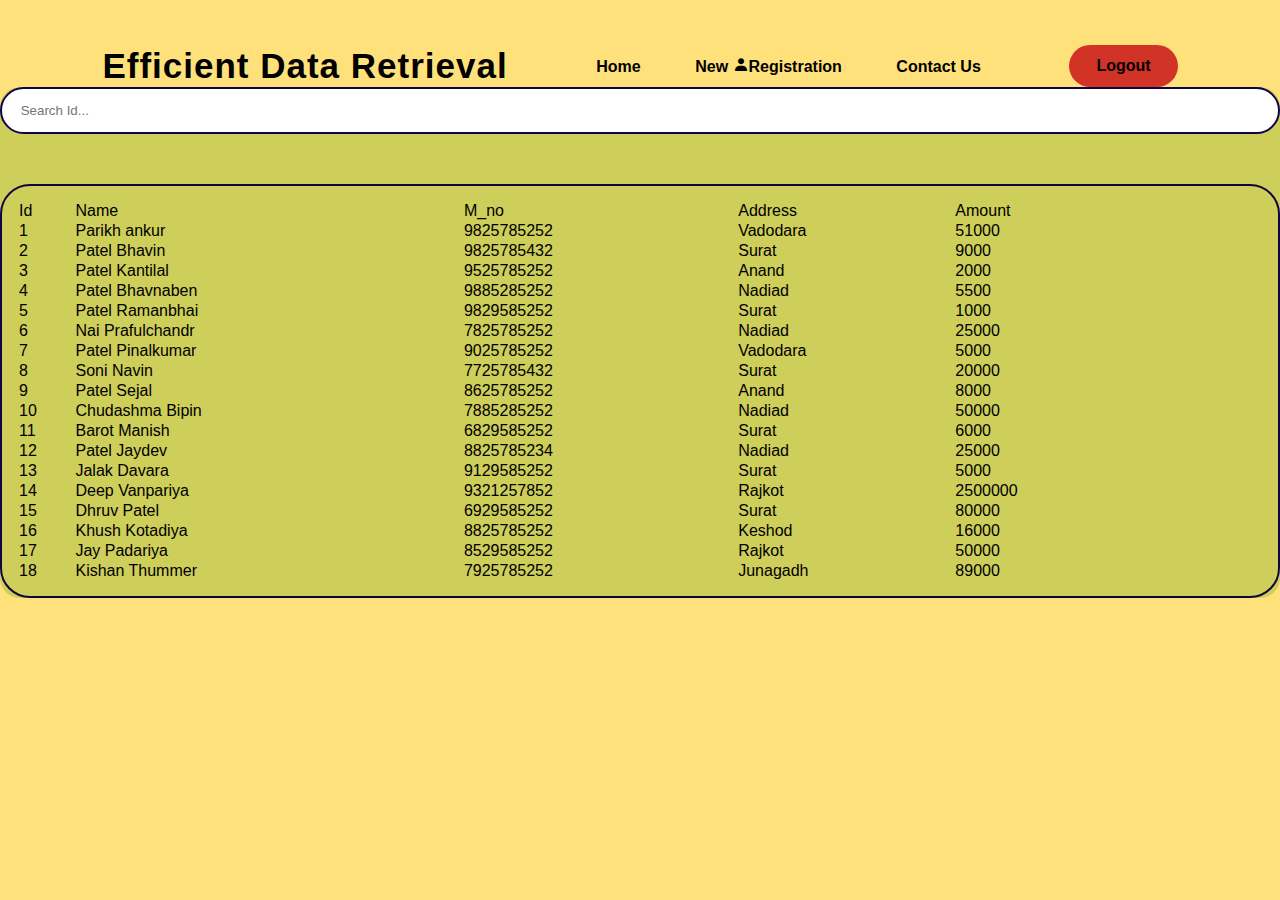
<file: index.html>
<!DOCTYPE html>
<html lang="en">

<head>
    <meta charset="UTF-8">
    <meta name="viewport" content="width=device-width, initial-scale=1.0">
    <title>Home Page</title>
    <!-- <link rel="stylesheet" href="css/style.css"> -->
    <script src="js/script.js"></script>
    <link href="https://cdn.jsdelivr.net/npm/bootstrap@5.3.1/dist/css/bootstrap.min.css" rel="stylesheet"
        integrity="sha384-4bw+/aepP/YC94hEpVNVgiZdgIC5+VKNBQNGCHeKRQN+PtmoHDEXuppvnDJzQIu9" crossorigin="anonymous">
    <link rel="stylesheet" href="css/style1.css">
    <link href='https://unpkg.com/boxicons@2.1.4/css/boxicons.min.css' rel='stylesheet'>
</head>

<body style="background-color: #FFE17B;">
    <nav>
        <h2 class="logo">Efficient Data Retrieval</h2>
        <ul>
            <li><a href="index.html">Home</a></li>
            <li><a href="User_Registration.html"><b>New</b> <i class='bx bxs-user'></i>Registration</a></li>
            <li><a href="contact.html">Contact Us</a></li>
        </ul>
        <a href="Sign-up.html" class="btn">Logout</a>
    </nav>
    </div>
    <div class=" container mt-5 pb-5 pt-5" style="background-color: #CECE5A; border-radius: 20px;">
        <div class=" row">
            <div class="offset-md-3 col-md-6">
                <input type="search" class="from-control search" id="search" placeholder=" Search Id...">
            </div>
        </div>
        <h3 id="error" class="text-center mt-3"></h3>
        <div class="row">
            <div class="offset-md-1 col-md-10">
                <table class="table table-bordered border-primary table-hover mt-5 text-capitalize search" id="mytable">
                </table>
            </div>
        </div>
    </div>
    <script src="js/script.js"></script>
    <script src="https://cdn.jsdelivr.net/npm/bootstrap@5.3.1/dist/js/bootstrap.bundle.min.js"
        integrity="sha384-HwwvtgBNo3bZJJLYd8oVXjrBZt8cqVSpeBNS5n7C8IVInixGAoxmnlMuBnhbgrkm"
        crossorigin="anonymous"></script>
</body>
</html>
</file>
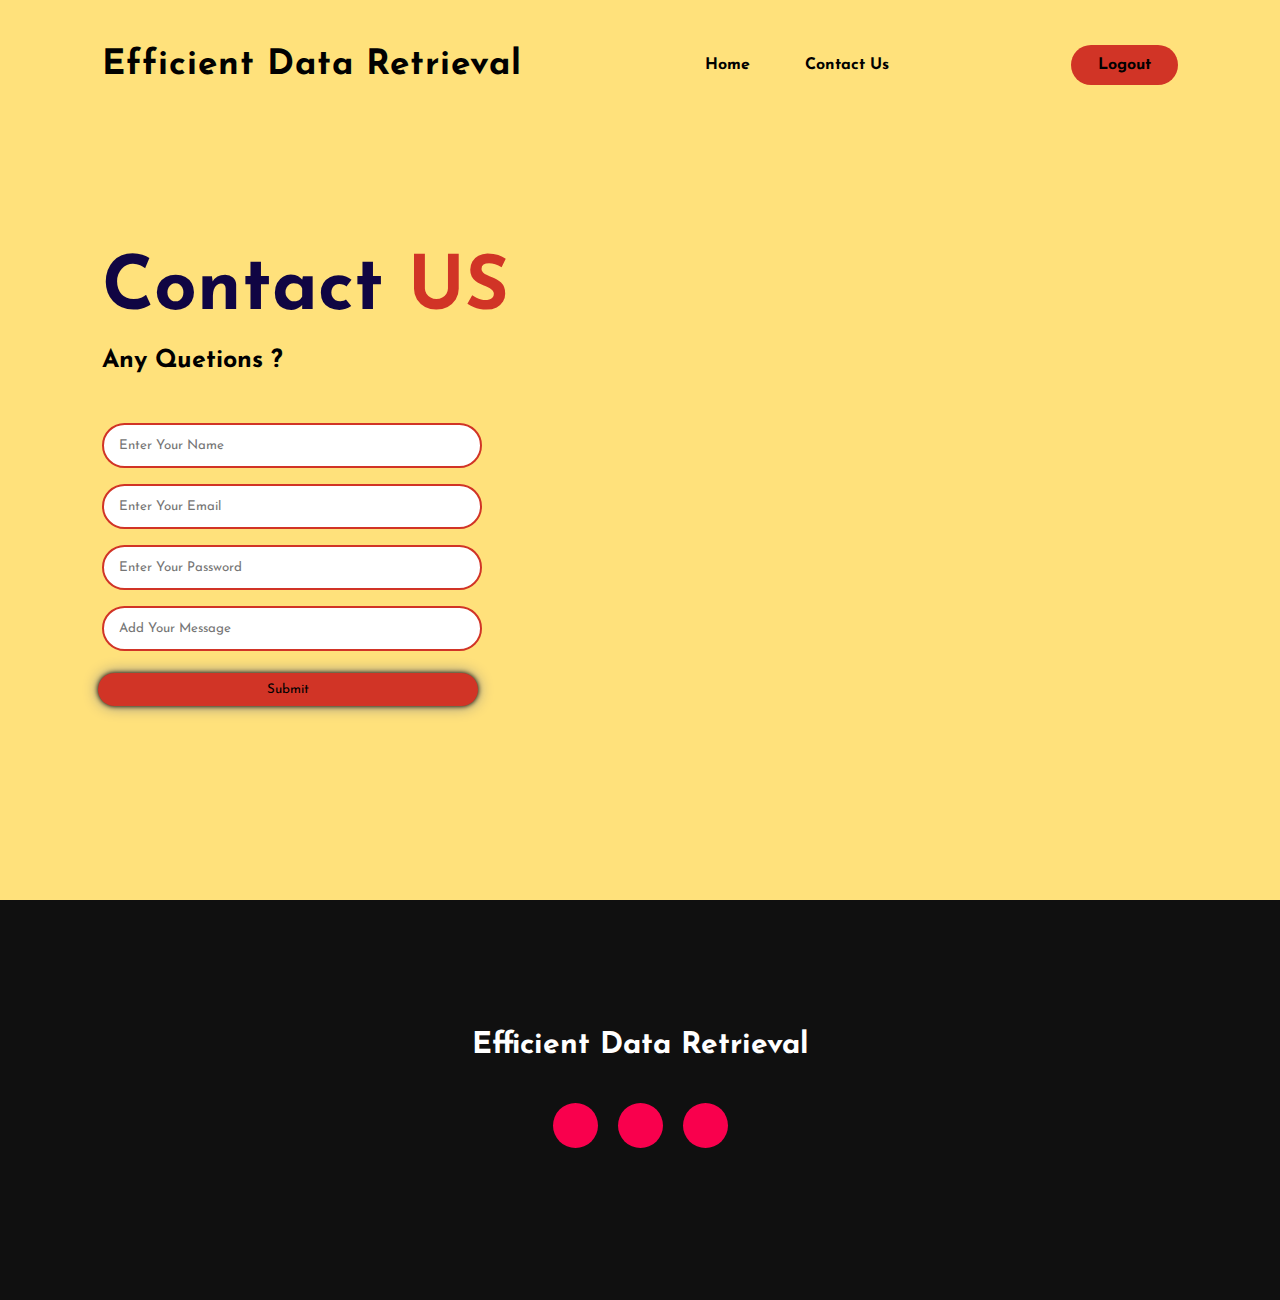
<file: contact.html>
<!DOCTYPE html>
<html>
<head>
	<title>Efficient Data Retrieval</title>
	<!-- <link rel="stylesheet" type="text/css" href="css/style.css"> -->

	<link rel="preconnect" href="https://fonts.gstatic.com">
  <link href="https://fonts.googleapis.com/css2?family=Josefin+Sans:ital,wght@0,100;0,200;0,300;0,400;0,500;0,600;0,700;1,100;1,200;1,300;1,400;1,500;1,600;1,700&display=swap" rel="stylesheet">

  <link rel="stylesheet" href="https://cdnjs.cloudflare.com/ajax/libs/font-awesome/5.15.3/css/all.min.css" integrity="sha512-iBBXm8fW90+nuLcSKlbmrPcLa0OT92xO1BIsZ+ywDWZCvqsWgccV3gFoRBv0z+8dLJgyAHIhR35VZc2oM/gI1w==" crossorigin="anonymous" referrerpolicy="no-referrer" />
        <link rel="stylesheet" href="css/style1.css">
</head>
<body>
	<!----hero Section start---->

	<div class="hero">
		<nav>
			<h2 class="logo">Efficient Data Retrieval</h2>
			<ul>
				<li><a href="index.html">Home</a></li>
				<!-- <li><a href="feedback.html">Feedback</a></li>s -->
				<li><a href="contact.html">Contact Us</a></li>
			</ul>
			<a href="#" class="btn">Logout</a>
		</nav>

		<div class="content">
			<div class="newslatter">
                <h1>Contact<span> US</span></h1>
                <h3>Any Quetions ?</h3>
				<form>
                    <input type="text" name="name" id="fname" placeholder="Enter Your Name"><br><br>
					<input type="email" name="email" id="mail" placeholder="Enter Your Email"><br><br>
					<input type="password" name="pwd" id="pwd" placeholder="Enter Your Password"><br><br>
                    <input type="text" name="msg" id="msg" placeholder="Add Your Message"><br><br>
                    <input type="submit" name="submit" value="Submit">
				</form>
			</div>
		</div>
	</div>

	<!------footer start--------->
	<footer>
		<p>Efficient Data Retrieval</p>
		<div class="social">
			<a href="#"><i class="fab fa-facebook-f"></i></a>
			<a href="#"><i class="fab fa-instagram"></i></a>
			<a href="#"><i class="fab fa-dribbble"></i></a>
		</div>
	</footer>
</body>
</html>
</file>
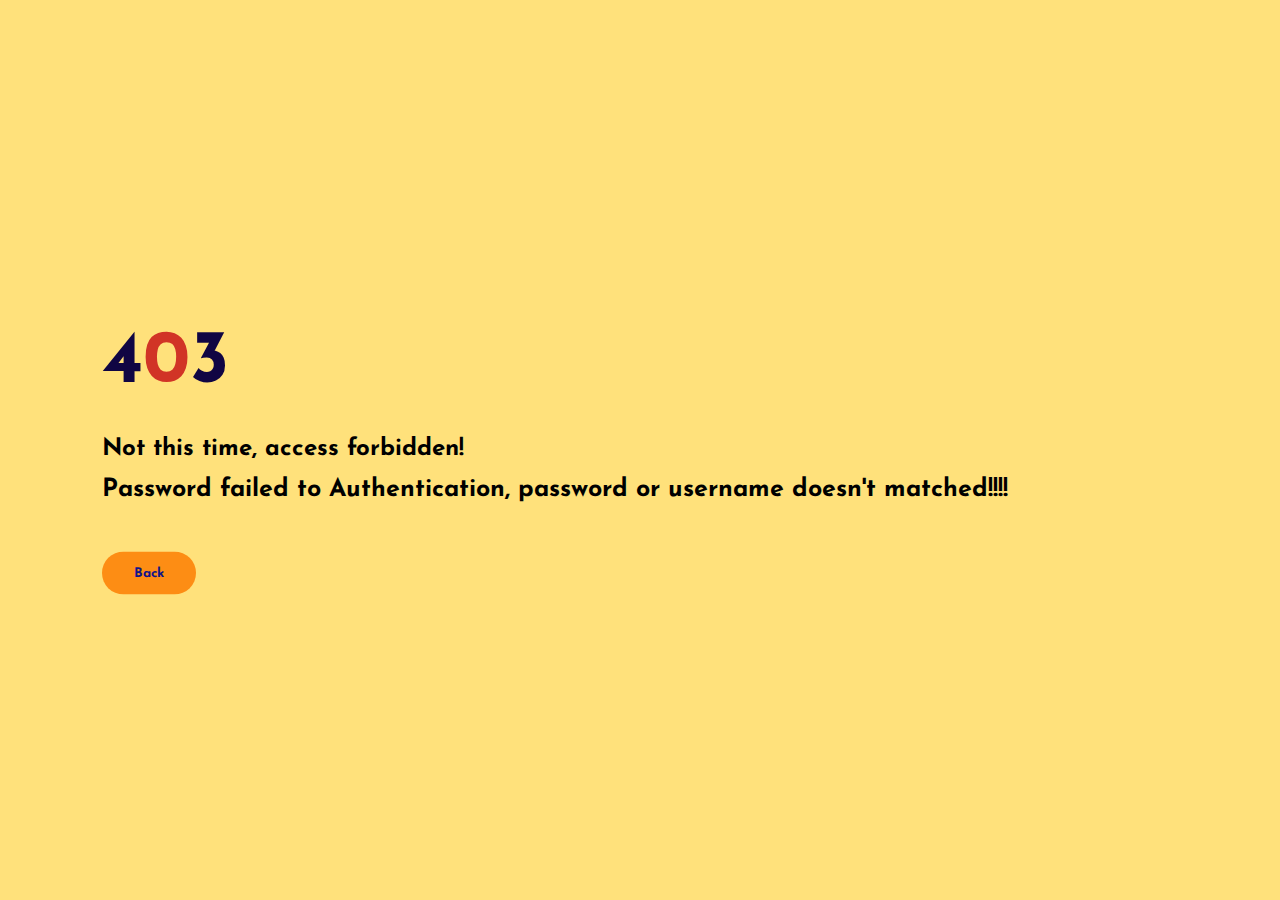
<file: fail.html>
<!DOCTYPE html>
<html lang="en">
<head>
  <meta charset="UTF-8">
  <meta name="viewport" content="width=device-width, initial-scale=1.0">
  <title>Efficient Data Retrieval</title>
  <link rel="stylesheet" type="text/css" href="css/style1.css">

	<link rel="preconnect" href="https://fonts.gstatic.com">
  <link href="https://fonts.googleapis.com/css2?family=Josefin+Sans:ital,wght@0,100;0,200;0,300;0,400;0,500;0,600;0,700;1,100;1,200;1,300;1,400;1,500;1,600;1,700&display=swap" rel="stylesheet">

  <link rel="stylesheet" href="https://cdnjs.cloudflare.com/ajax/libs/font-awesome/5.15.3/css/all.min.css" integrity="sha512-iBBXm8fW90+nuLcSKlbmrPcLa0OT92xO1BIsZ+ywDWZCvqsWgccV3gFoRBv0z+8dLJgyAHIhR35VZc2oM/gI1w==" crossorigin="anonymous" referrerpolicy="no-referrer" />
</head>
<body>
  <div class="hero">

		<div class="content">
			<h1>4<span>0</span>3</h1><br>
      <h2>Not this time, access forbidden!</h2><br>
      <h3>Password failed to Authentication, password or username doesn't matched!!!!</h3>
      <form action="/">
        <div class="about-text">
          <input type="submit" class="button-two" value="Back" />
        </div>
      </form>
		</div>
	</div>
</body>
</html>
</file>
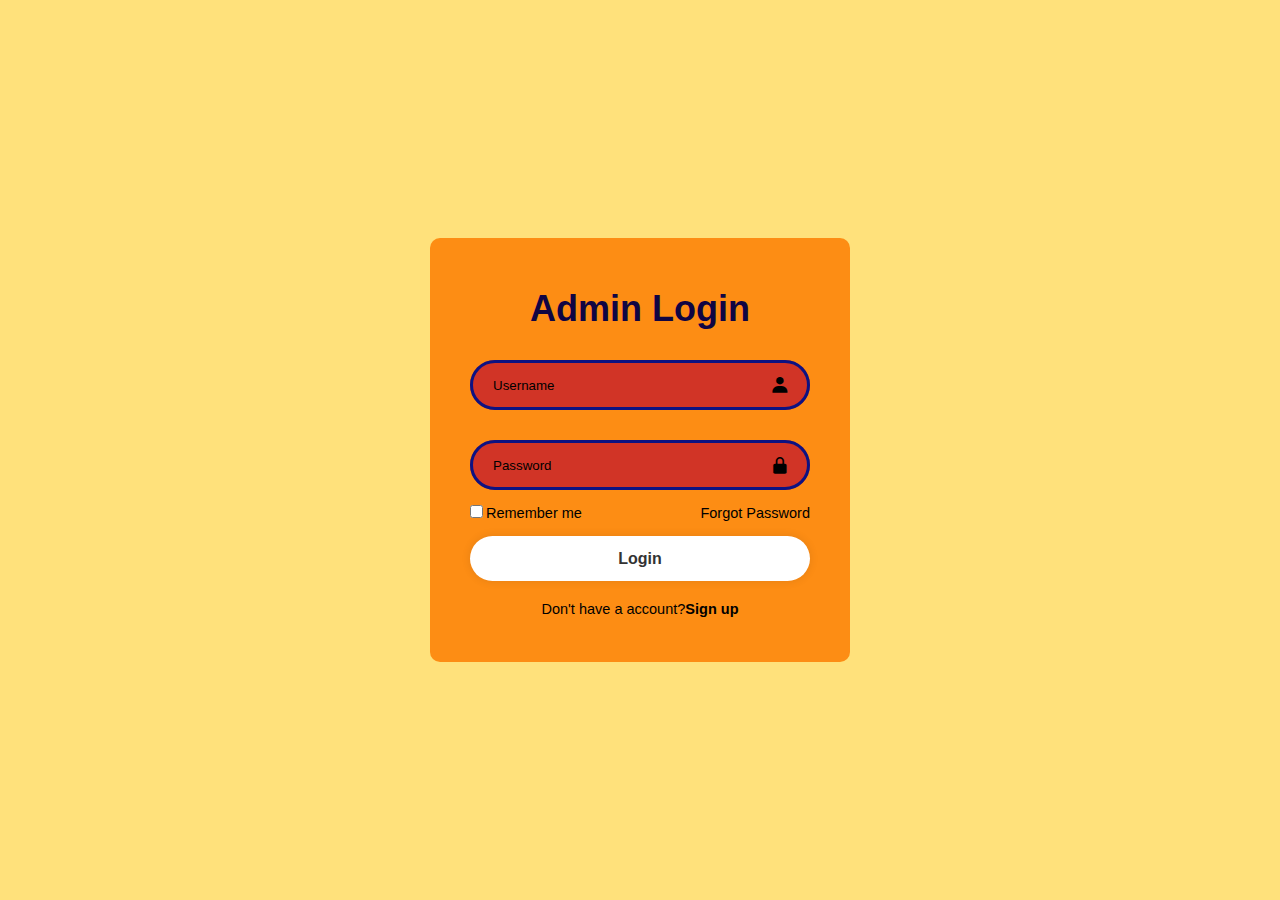
<file: login.html>
<!DOCTYPE html>
<html lang="en">
<head>
    <meta charset="UTF-8">
    <meta name="viewport" content="width=device-width, initial-scale=1.0">
    <title>Login</title>
    <link rel="stylesheet" href="css/style.css">
    <link href='https://unpkg.com/boxicons@2.1.4/css/boxicons.min.css' rel='stylesheet'>
</head>
<body>
    <div class="wrapper">
        <form action="">
            <h1>Admin Login</h1>
            
            <div class="input-box">
                <input type="text" placeholder="Username" required>
                <i class='bx bxs-user'></i>
            </div>
            <div class="input-box">
                <input type="password" placeholder="Password" required>
                <i class='bx bxs-lock-alt' ></i>
            </div>

            <div class="remember-forgot">
                <label><input type="checkbox">Remember me</label>
                <a href="#">Forgot Password</a>
            </div>

            <button type="submit" class="btn">Login</button>

            <div class="link">
                <p>Don't have a account?<a href="Sign-up.html">Sign up</a></p>
            </div>
        </form>
    </div>
</body>
</html>
</file>
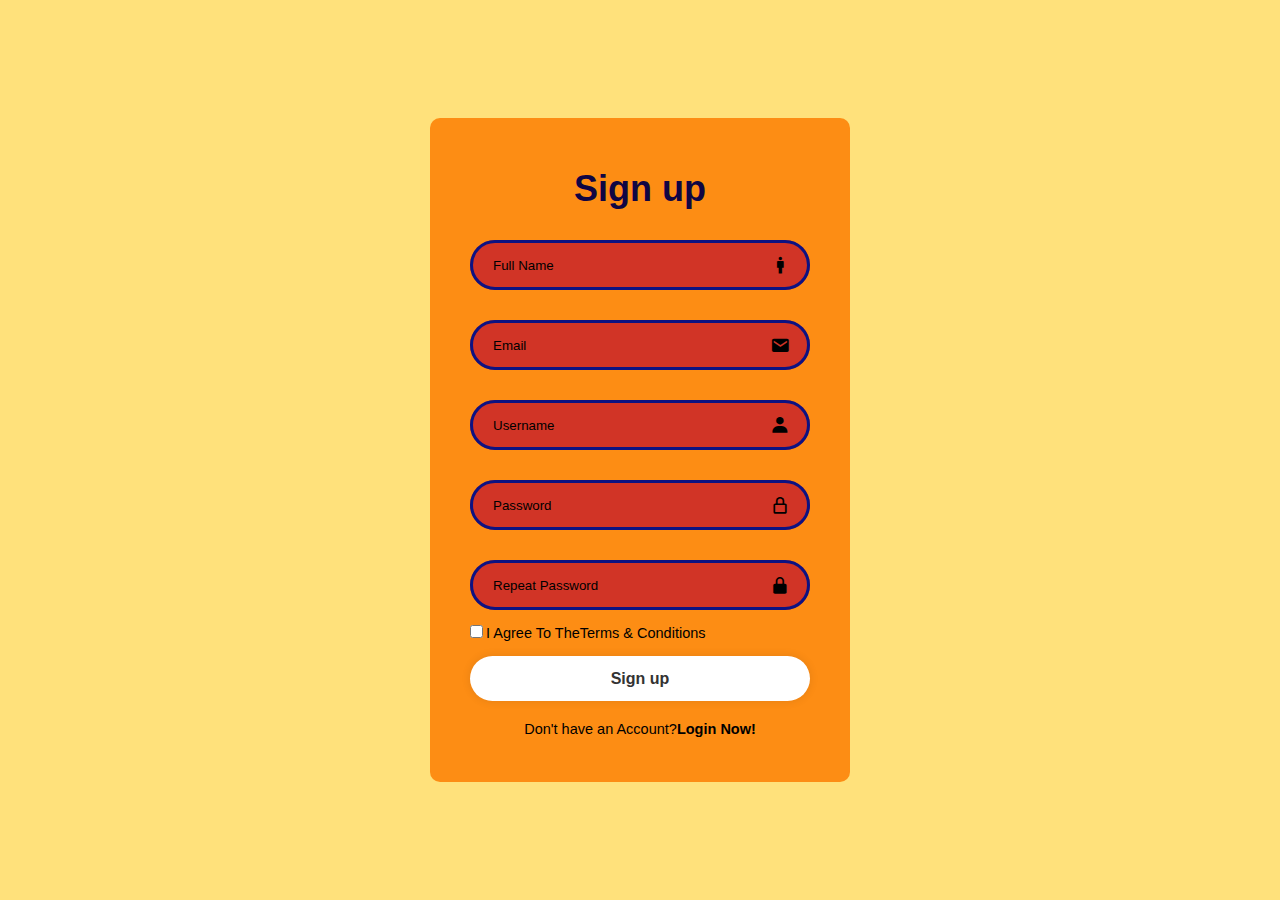
<file: Sign-up.html>
<!DOCTYPE html>
<html lang="en">
<head>
    <meta charset="UTF-8">
    <meta name="viewport" content="width=device-width, initial-scale=1.0">
    <title>Sign up</title>
    <link rel="stylesheet" href="css/style.css">
    <link href='https://unpkg.com/boxicons@2.1.4/css/boxicons.min.css' rel='stylesheet'>
</head>
<body>
    <div class="wrapper">
        <form action="">
            <h1>Sign up</h1>
            
            <div class="input-box">
                <input type="text" placeholder="Full Name" required>
                <i class='bx bx-male'></i>
            </div>
            <div class="input-box">
                <input type="email" placeholder="Email" required>
                <i class='bx bxs-envelope' ></i>
            </div>
            <div class="input-box">
                <input type="text" placeholder="Username" required>
                <i class='bx bxs-user'></i>
            </div>
            <div class="input-box">
                <input type="password" placeholder="Password" required>
                <i class='bx bx-lock-alt' ></i>
            </div>
            <div class="input-box">
                <input type="password" placeholder="Repeat Password" required>
                <i class='bx bxs-lock-alt' ></i>
            </div>

            <div class="agree">
                <label><input type="checkbox">I Agree To The </label>
                <a href="#"> Terms & Conditions</a>
            </div>

            <button type="submit" class="btn">Sign up</button>

            <div class="link">
                <p>Don't have an Account?<a href="login.html">Login Now!</a></p>
            </div>
        </form>
    </div>   
</body>
</html>
</file>
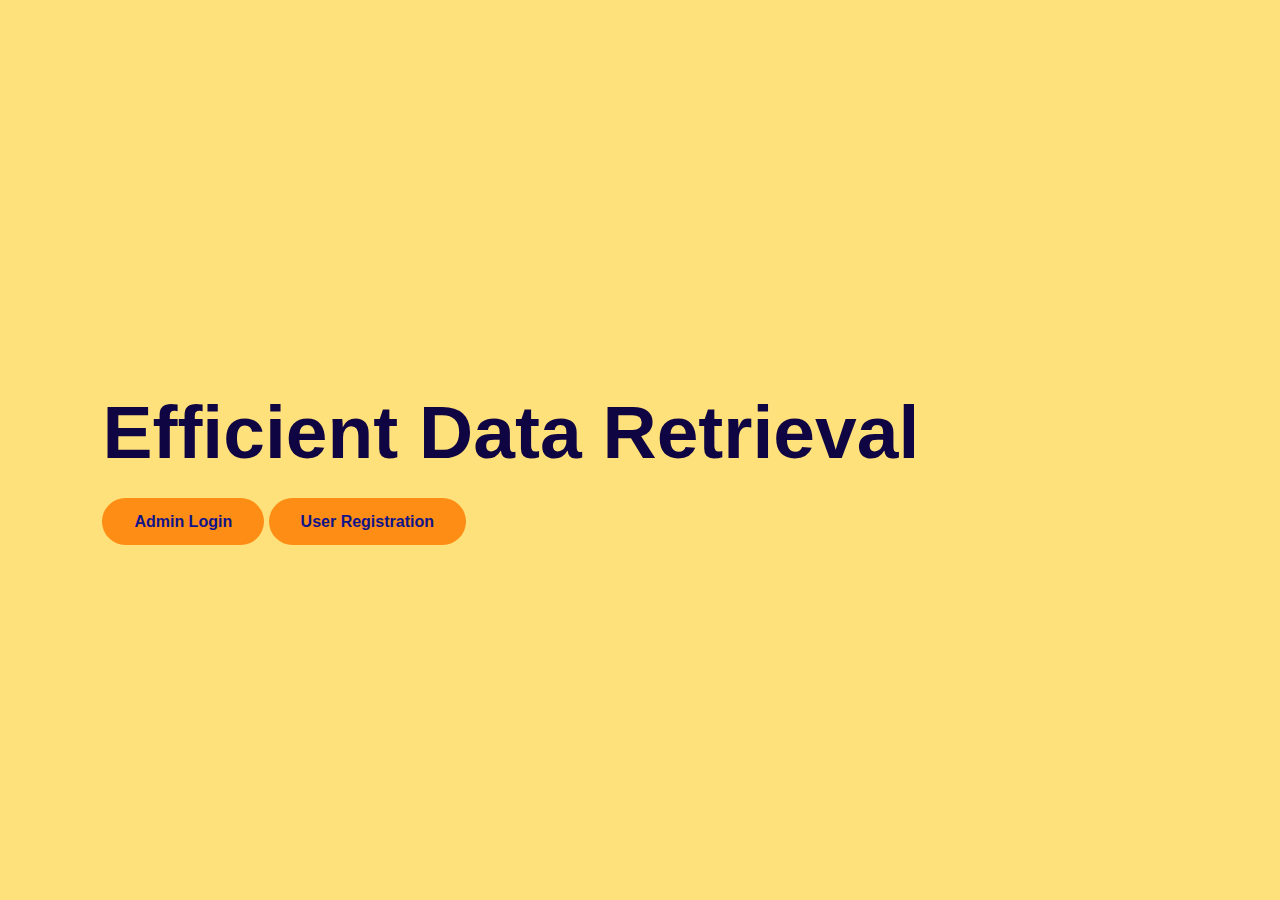
<file: start.html>
<!DOCTYPE html>
<html lang="en">
<head>
        <meta charset="UTF-8">
        <meta name="viewport" content="width=device-width, initial-scale=1.0">
        <title>HOME</title>
        <link rel="stylesheet" href="css/style.css".css">
</head>
<body>
        <div class="hero">

		<div class="content">
			<!-- <h4>Roadside Assistance | The Highest Quality Towing Services & Safety of Vehicles</h4> -->
			<h1>Efficient Data Retrieval</h1><br>
            <div class="about-text">
				<a class="button-two" href="login.html">Admin Login</a>
                <a class="button-two" href="User_Registration.html">User Registration</a>
			</div>
		</div>
	</div>
</body>
</html>
</file>
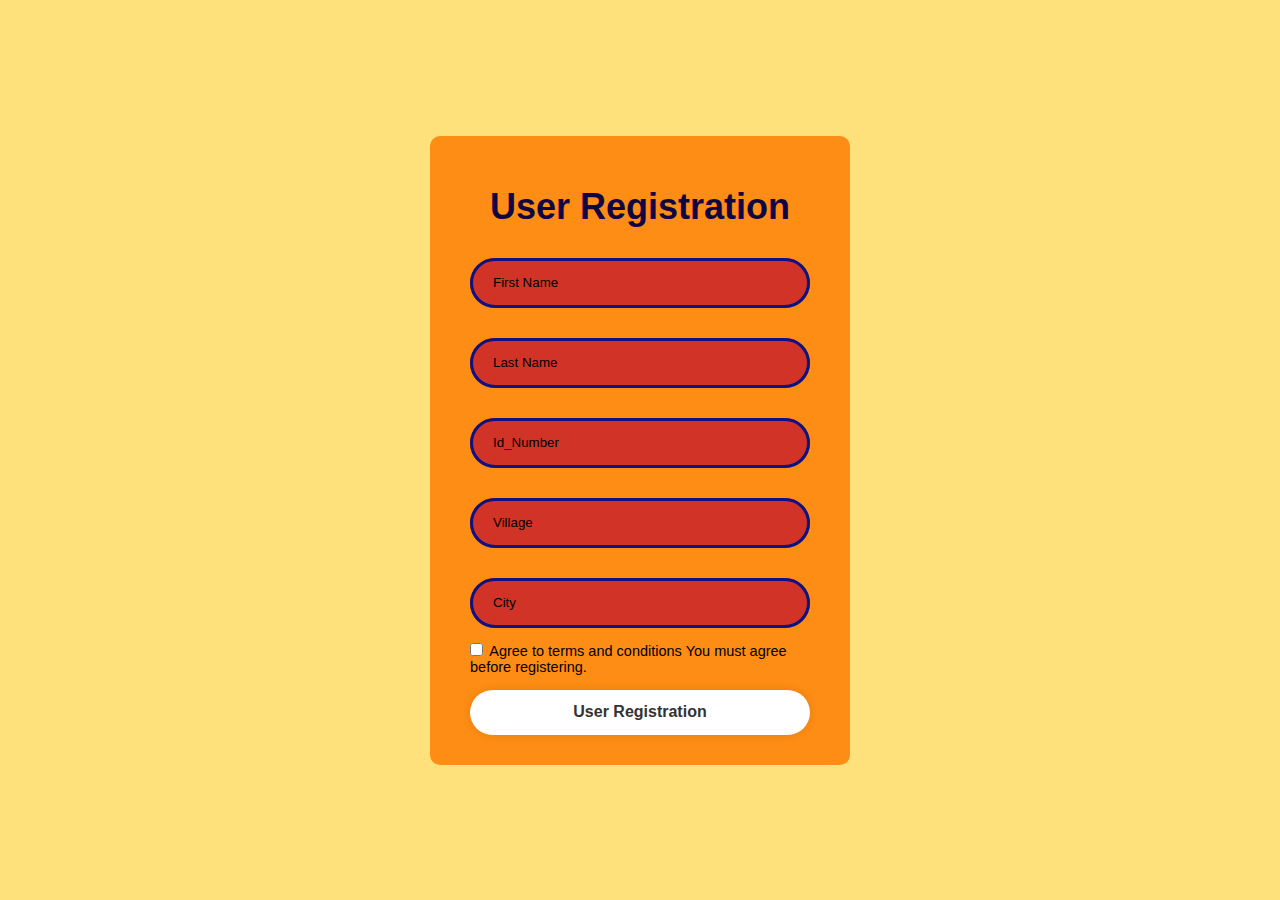
<file: User_Registration.html>
<!DOCTYPE html>
<html lang="en">

<head>
    <meta charset="UTF-8">
    <meta name="viewport" content="width=device-width, initial-scale=1.0">
    <title>User Registration</title>
    <link rel="stylesheet" href="css/style.css">
    <link href='https://unpkg.com/boxicons@2.1.4/css/boxicons.min.css' rel='stylesheet'>
</head>

<body>
    <div class="wrapper">
    <form action="" novalidate>
        <h1>User Registration</h1>

        <div class="input-box">
            <input type="text" placeholder="First Name" required>
            <!-- <i class='bx bx-male'></i> -->
        </div>
        
        <div class="input-box">
            <input type="text" placeholder="Last Name" required>
            <!-- <i class='bx bx-male'></i> -->
        </div>
        
        <div class="input-box">
            <input type="number" placeholder="Id_Number" required>
            <!-- <i class='bx bx-male'></i> -->
        </div>
        <div class="input-box">
            <input type="text" placeholder="Village" required>
            <!-- <i class='bx bx-male'></i> -->
        </div>
        <div class="input-box">
            <input type="text" placeholder="City" required>
            <!-- <i class='bx bx-male'></i> -->
        </div>

        <div class="agree">
            
            <label><input type="checkbox"><a href="#"> Agree to terms and conditions</a> You must agree before registering.</label>
        </div>

        <button type="submit" class="btn">User Registration</button>
    </form>
    <script src="https://cdn.jsdelivr.net/npm/bootstrap@5.3.1/dist/js/bootstrap.bundle.min.js"
        integrity="sha384-HwwvtgBNo3bZJJLYd8oVXjrBZt8cqVSpeBNS5n7C8IVInixGAoxmnlMuBnhbgrkm"
        crossorigin="anonymous"></script>
    </div>
</body>

</html>
</file>
<file: css/style.css>
*{
    margin: 0;
    padding: 0;
    box-sizing: border-box;
    font-family:'Lucida Sans', 'Lucida Sans Regular', 'Lucida Grande', 'Lucida Sans Unicode', Geneva, Verdana, sans-serif;
}
.hero{
	height: 100vh;
	width: 100%;
	/* background-image: url(../img/background.jpg); */
	background-size: cover;
	background-position: center;
}
.content{
	position: absolute;
	top: 50%;
	left:8%;
	transform: translateY(-50%);
}
.about-text{
	width: 550px;
}
.about-text .button-two{
	background-color:#FD8D14;
	color: #101489;
	text-decoration: none;
	border: 2px solid transparent;
	font-weight: bold;
	padding: 13px 30px;
	border-radius: 30px;
	transition: .4s; 
}
.about-text .button-two:hover{
	background-color: transparent;
	border: 2px solid #FD8D14;
	cursor: pointer;
}
h1{
	color:#100543;
	margin: 20px 0px 20px;
	font-size: 75px;
}
body{
    display: flex;
    justify-content: center;
    align-items: center;
    min-height: 100vh;
    background: #FFE17B;       /*also Use Image  size:cover  position : center*/
}
.wrapper{
    width: 420px;
    background: #FD8D14;      /* also use transparent than give border property*/
    color: #000;
    border-radius: 10px;
    padding: 30px 40px;
}
.wrapper h1{
    font-size: 36px;
    text-align: center;
}
.wrapper .input-box{
    position: relative;
    width: 100%;
    height: 50px;
    background: #d13426;
    border-radius: 40px;
    margin: 30px 0px;
}
.input-box input{
    width: 100%;
    height: 100%;
    background: transparent;
    border: none;
    outline: none;
    border: 3px solid #0D1282 ;
    border-radius: 40px;
    padding: 20px 45px 20px 20px;
}
.input-box input::placeholder{
    color: #000;
}
.input-box i{
    position: absolute;
    right: 20px;
    top: 50%;
    transform: translateY(-50%);
    font-size: 20px; 
}
.wrapper .remember-forgot{
    display: flex;
    justify-content: space-between;
    font-size: 14.5px;
    margin: -15px 0 15px;
}
.remember-forgot label input{
    accent-color: #000;
    margin-right: 3px;
}
.remember-forgot a{
    color: #000;
    text-decoration: none;
}
.remember-forgot a:hover{
    text-decoration: underline;
}

.wrapper .agree{
    display: flex;
    /* justify-content: space-between; */
    font-size: 14.5px;
    margin: -15px 0 15px;
}
.agree label input{
    accent-color: #000;
    margin-right: 3px;
}
.agree a{
    color: #000;
    text-decoration: none;
}
.agree a:hover{
    text-decoration: underline;
}


.wrapper .btn{
    width: 100%;
    height: 45px;
    background: #fff;
    border: none;
    outline: none;
    border-radius: 40px;
    box-shadow: 0 0 10px rgba(0,0,0,.1);
    cursor: pointer;
    font-size: 16px;
    color: #333;
    font-weight: 600;
}
.btn{
	background-color:#C51605;
	color: rgb(0, 0, 0);
	text-decoration: none;
	border: 2px solid transparent;
	font-weight: bold;
	padding: 10px 25px;
	border-radius: 30px;
	transition: transform .4s; 
}
.btn:hover{
	transform: scale(1.1);
}
.wrapper .link{
    font-size: 14.5px;
    text-align: center;
    margin: 20px 0 15px;
} 
.link p a{
    color: #000;
    text-decoration: none;
    font-weight: 600;
}
.link p a:hover{
    text-decoration: underline;
}
</file>
<file: css/style1.css>
*{
	padding: 0;
	margin: 0;
	font-family: 'Josefin Sans', sans-serif;
	box-sizing: border-box;
}
.hero{
	height: 100vh;
	width: 100%;
        background: #FFE17B; 
	background-size: cover;
	background-position: center;
}
nav{
	display: flex;
	align-items: center;
	justify-content: space-between;
	padding-top: 45px;
	padding-left: 8%;
	padding-right: 8%;
}
.logo{
	color: rgb(1, 1, 1);
	font-size: 35px;
	letter-spacing: 1px;
	cursor: pointer;
}
span{
	color:#d13426;
}
nav ul li{
	list-style-type: none;
	display: inline-block;
	padding: 10px  25px;
}
nav ul li a{
	color: rgb(0, 0, 0);
	text-decoration: none;
	font-weight: bold;
	text-transform: capitalize;
}
nav ul li a:hover{
	color: #d13426;
	transition: .4s;
}
.btn{
	background-color:#d13426;
	color: rgb(0, 0, 0);
	text-decoration: none;
	border: 2px solid transparent;
	font-weight: bold;
	padding: 10px 25px;
	border-radius: 30px;
	transition: transform .4s; 
}
.btn:hover{
	transform: scale(1.2);
}
.content{
	position: absolute;
	top: 50%;
	left:8%;
	transform: translateY(-50%);
}
h1{
	color:#100543;
	margin: 20px 0px 20px;
	font-size: 75px;
}
h3{
	color: rgb(0, 0, 0);
	font-size: 25px;
	margin-bottom: 50px;
}
h4{
	color: #fcfc;
	letter-spacing: 2px;
	font-size: 20px;
}
.newslatter form{
	width: 380px;
	max-width: 100%;
	position: relative;
}
.newslatter form input{
	display: inline-block;
	width: 100%;
	padding: 14px 130px 14px 15px;
	border: 2px solid #d13426;
	outline: none;
	border-radius: 30px;
}
.newslatter form input:last-child{
	position: absolute;
	display: inline-block;
	outline: none;
	border: none;
	padding: 10px 30px;
	border-radius: 30px;
	background-color:#d13426;
	color: rgb(0, 0, 0);
	box-shadow: 0px 0px 5px #000, 0px 0px 15px #858585;
	top: 250px;
	right: 4px; 
}

.about{
	width: 100%;
	padding: 100px 0px;
	background-color: #191919;
}
.about img{
	height: auto;
	width: 430px;
}
.about-text{
	width: 550px;
}
.main{
	width: 1130px;
	max-width: 95%;
	margin: 0 auto;
	display: flex;
	align-items: center;
	justify-content: space-around;
}
.about-text h2{
	color: white;
	font-size: 75px;
	text-transform: capitalize;
	margin-bottom: 20px;
}
.about-text h5{
	color: white;
	letter-spacing: 2px;
	font-size: 22px;
	margin-bottom: 25px;
	text-transform: capitalize;
}
.about-text p{
	color: #fcfc;
	letter-spacing: 1px;
	line-height: 28px;
	font-size: 18px;
	margin-bottom: 45px;
}
.about-text .button-two{
	background-color:#FD8D14;
	color: #101489;
	text-decoration: none;
	border: 2px solid transparent;
	font-weight: bold;
	padding: 13px 30px;
	border-radius: 30px;
	transition: .4s; 
}
.about-text .button-two:hover{
	background-color: transparent;
	border: 2px solid #FD8D14;
	cursor: pointer;
}

.service{
	background: #101010;
	width: 100%;
	padding: 100px 0px;
}
.title h2{
	color: white;
	font-size: 75px;
	width: 1130px;
	margin: 30px auto;
	text-align: center;
}
.box{
	display: flex;
	justify-content: center;
	align-items: center;
	min-height: 400px;
}
.card{
	height: 365px;
	width: 335px;
	padding: 20px 35px;
	background: #191919;
	border-radius: 20px;
	margin: 15px;
	position: relative;
	overflow: hidden;
	text-align: center;
}
.card i{
	font-size: 50px;
	display: block;
	text-align: center;
	margin: 25px 0px;
	color: #f9004d;

}
h5{
	color: white;
	font-size: 23px;
	margin-bottom: 15px;
}
.pra p{
	color: #fcfc;
	font-size: 16px;
	line-height: 27px;
	margin-bottom: 25px;
}
.card .button{
	background-color:#f9004d;
	color: white;
	text-decoration: none;
	border: 2px solid transparent;
	font-weight: bold;
	padding: 9px 22px;
	border-radius: 30px;
	transition: .4s; 
}
.card .button:hover{
	background-color: transparent;
	border: 2px solid #f9004d;
	cursor: pointer;
}
.contact-me{
	width: 100%;
	height: 290px;
	background: #191919;
	display: flex;
	align-items: center;
	flex-direction: column;
	justify-content: center;
}
.contact-me p{
	color: white;
	font-size: 20px;
	font-weight:lighter;
	margin-bottom: 25px;
}
.contact-me .button-two{
	background-color:#f9004d;
	color: white;
	text-decoration: none;
	border: 2px solid transparent;
	font-weight: bold;
	padding: 13px 30px;
	border-radius: 30px;
	transition: .4s; 
}
.contact-me .button-two:hover{
	background-color: transparent;
	border: 2px solid #f9004d;
	cursor: pointer;
}
footer{
	position: relative;
	width: 100%;
	height: 400px;
	background: #101010;
	display: flex;
	flex-direction: column;
	align-items: center;
	justify-content: center;
}
footer p:nth-child(1){
	font-size: 30px;
	color: white;
	margin-bottom: 20px;
	font-weight: bold;
}
footer p:nth-child(2){
	color: white;
	font-size: 17px;
	width: 500px;
	text-align: center;
	line-height: 26px;
}
.social{
	display: flex;
}
.social a{
	width: 45px;
	height: 45px;
	display: flex;
	align-items: center;
	justify-content: center;
	background:  #f9004d;
	border-radius: 50%;
	margin: 22px 10px;
	color: white;
	text-decoration: none;
	font-size: 20px;
}
.social a:hover{
	transform: scale(1.3);
	transition: .3s;
}
.end{
	position: absolute;
	color:#f9004d;
	bottom: 35px;
	font-size: 14px; 
}
.search{
	/* margin: inherit; */
	width:100%;
	padding: 14px 130px 14px 15px;
	border: 2px solid #100543;
	outline: none;
	border-radius: 30px;
	font-family: 'Josefin Sans',sans-serif;
	box-sizing: border-box;
}
</file>
